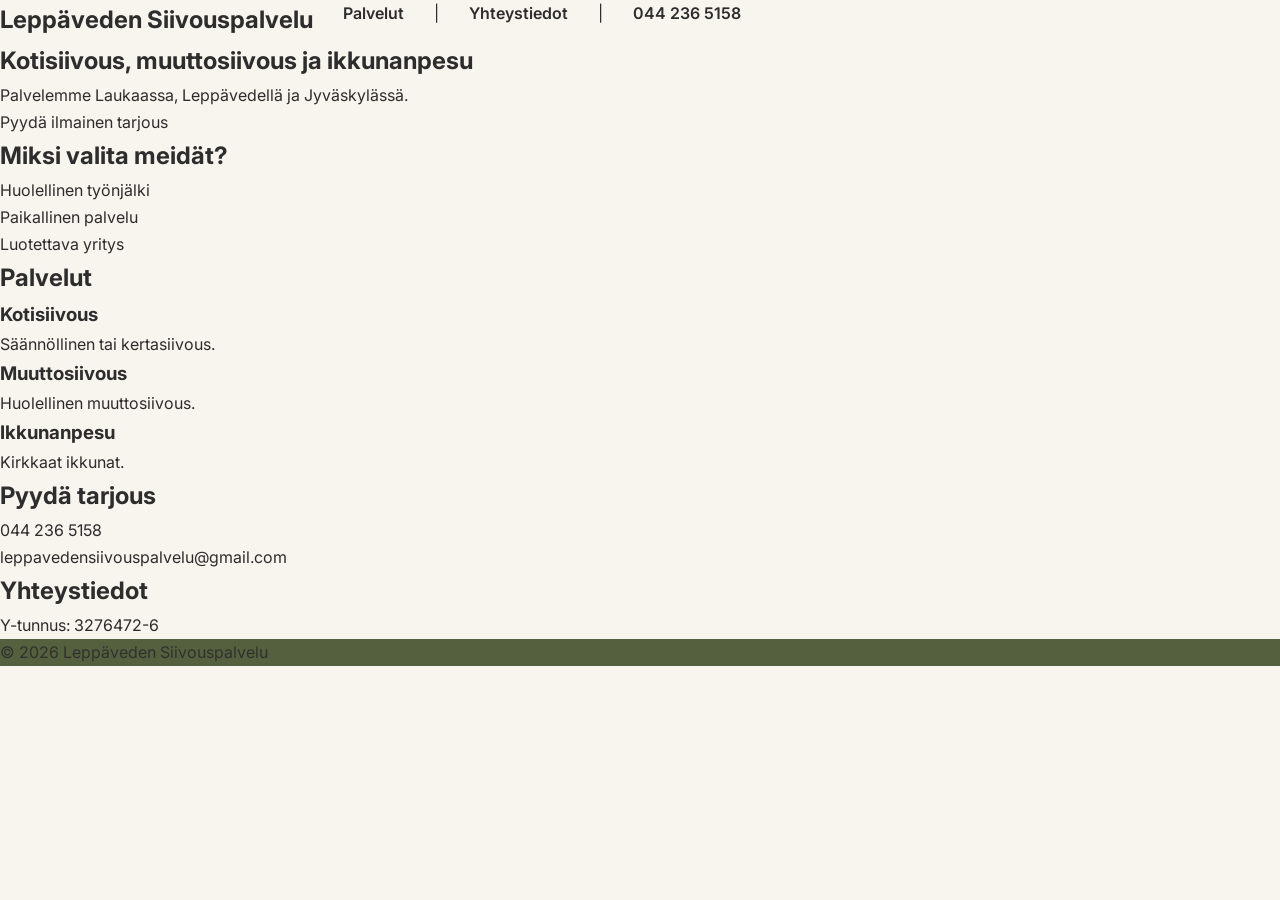
<file: index-6.html>
<!DOCTYPE html>
<html lang="fi"><head>
<meta charset="UTF-8">
<meta name="viewport" content="width=device-width,initial-scale=1.0">
<title>Leppäveden Siivouspalvelu | Kotisiivous Laukaa & Jyväskylä</title>
<meta name="description" content="Kotisiivous, muuttosiivous ja ikkunanpesu Laukaassa, Leppävedellä ja Jyväskylässä.">
<link rel="canonical" href="https://www.leppavedensiivous.fi/">
<script async src="https://www.googletagmanager.com/gtag/js?id=G-11C0K4XJT7"></script>
<script>
window.dataLayer=window.dataLayer||[];
function gtag(){dataLayer.push(arguments);}
gtag('js',new Date());
gtag('config','G-11C0K4XJT7');
</script>
<link rel="stylesheet" href="css/style.css">
</head><body>
<header><nav>
<h2>Leppäveden Siivouspalvelu</h2>
<a href="#palvelut">Palvelut</a> |
<a href="#yhteys">Yhteystiedot</a> |
<a href="tel:+358442365158">044 236 5158</a>
</nav></header>

<section id="etusivu">
<h1>Kotisiivous, muuttosiivous ja ikkunanpesu</h1>
<p>Palvelemme Laukaassa, Leppävedellä ja Jyväskylässä.</p>
<p><a href="#tarjous">Pyydä ilmainen tarjous</a></p>
</section>

<section id="miksi">
<h2>Miksi valita meidät?</h2>
<ul><li>Huolellinen työnjälki</li><li>Paikallinen palvelu</li><li>Luotettava yritys</li></ul>
</section>

<section id="palvelut">
<h2>Palvelut</h2>
<h3>Kotisiivous</h3><p>Säännöllinen tai kertasiivous.</p>
<h3>Muuttosiivous</h3><p>Huolellinen muuttosiivous.</p>
<h3>Ikkunanpesu</h3><p>Kirkkaat ikkunat.</p>
</section>

<section id="tarjous">
<h2>Pyydä tarjous</h2>
<p><a href="tel:+358442365158">044 236 5158</a></p>
<p><a href="mailto:leppavedensiivouspalvelu@gmail.com">leppavedensiivouspalvelu@gmail.com</a></p>
</section>

<section id="yhteys">
<h2>Yhteystiedot</h2>
<p>Y-tunnus: 3276472-6</p>
</section>

<footer><p>© 2026 Leppäveden Siivouspalvelu</p></footer>
<script src="js/script.js"></script>
</body></html>
</file>
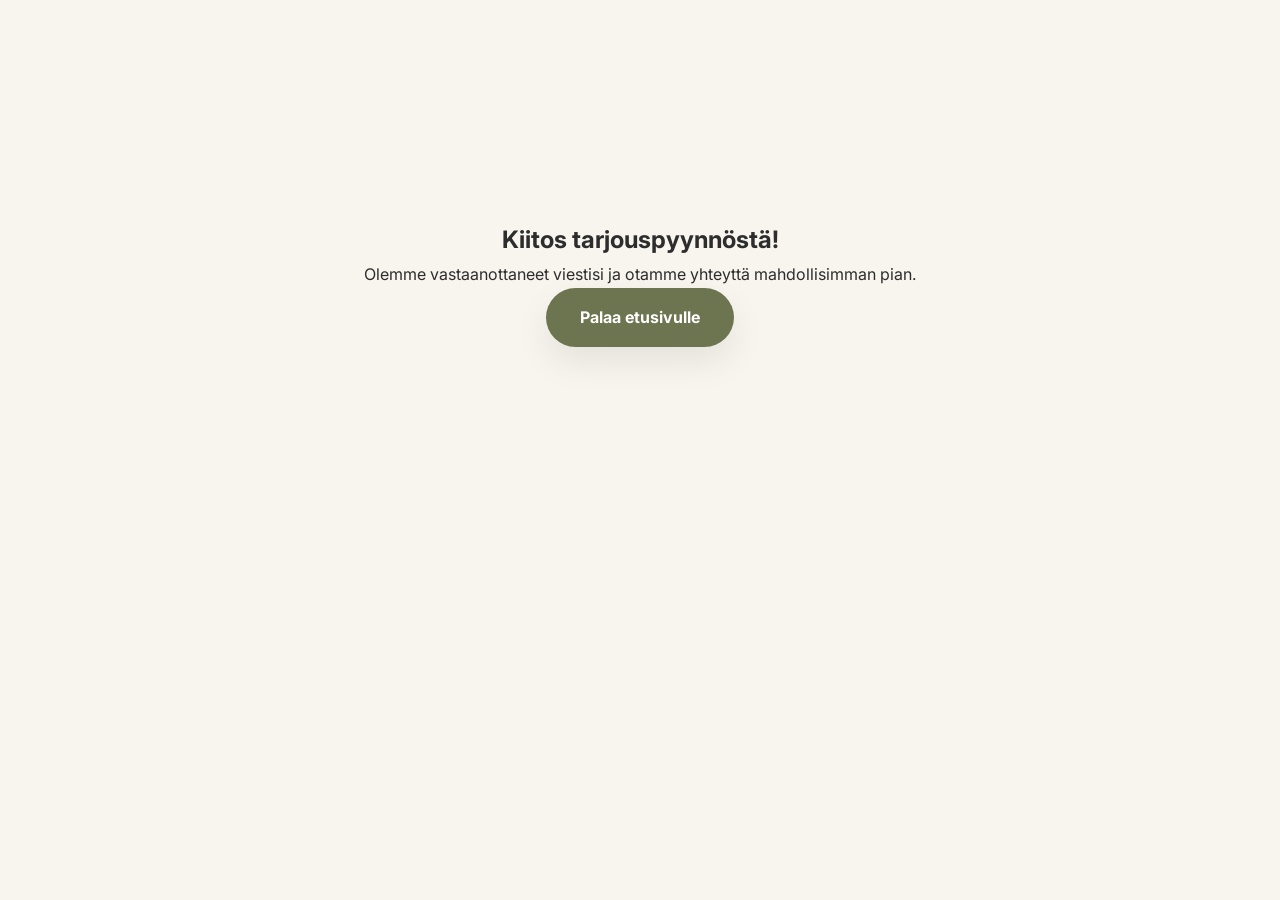
<file: kiitos.html>
<!DOCTYPE html><html lang="fi"><head><meta charset="UTF-8"><meta name="viewport" content="width=device-width,initial-scale=1"><meta name="robots" content="noindex,follow"><title>Kiitos tarjouspyynnöstä | Leppäveden Siivouspalvelu</title><link rel="stylesheet" href="css/style.css"></head><body><section class="section"><div class="container" style="text-align:center;padding:120px 0;"><h1>Kiitos tarjouspyynnöstä!</h1><p>Olemme vastaanottaneet viestisi ja otamme yhteyttä mahdollisimman pian.</p><p><a class="btn primary" href="index.html">Palaa etusivulle</a></p></div></section></body></html>
</file>
<file: css/style.css>
/* ===== Leppäveden Siivouspalvelu ===== */

@import url('https://fonts.googleapis.com/css2?family=Playfair+Display:wght@600;700&family=Inter:wght@300;400;500;600;700&display=swap');

:root{
    --bg:#f8f4ee;
    --bg2:#efe6d7;
    --white:#ffffff;
    --green:#6d7550;
    --green-dark:#55603f;
    --accent:#d8c7af;
    --text:#2d2d2d;
    --muted:#666;
    --radius:20px;
    --shadow:0 15px 35px rgba(0,0,0,.08);
    --transition:.35s ease;
}

*{
    margin:0;
    padding:0;
    box-sizing:border-box;
}

html{
    scroll-behavior:smooth;
}

body{
    background:var(--bg);
    color:var(--text);
    font-family:'Inter',sans-serif;
    line-height:1.7;
}

img{
    max-width:100%;
    display:block;
}

a{
    text-decoration:none;
    color:inherit;
}

.container{
    width:min(1150px,92%);
    margin:auto;
}

/* HEADER */

.header{
    position:fixed;
    top:0;
    left:0;
    width:100%;
    z-index:999;
    background:rgba(248,244,238,.92);
    backdrop-filter:blur(12px);
    border-bottom:1px solid rgba(0,0,0,.05);
}

.header .container{
    display:flex;
    justify-content:space-between;
    align-items:center;
    padding:18px 0;
}

.logo{
    font-family:'Playfair Display',serif;
    font-size:2rem;
    font-weight:700;
    color:var(--green-dark);
}

.logo span{
    display:block;
    font-size:.8rem;
    letter-spacing:4px;
    text-transform:uppercase;
}

nav{
    display:flex;
    gap:30px;
}

nav a{
    font-weight:600;
    position:relative;
    transition:var(--transition);
}

nav a:hover{
    color:var(--green);
}

nav a::after{
    content:"";
    position:absolute;
    left:0;
    bottom:-6px;
    width:0;
    height:2px;
    background:var(--green);
    transition:.3s;
}

nav a:hover::after{
    width:100%;
}

/* HERO */

.hero{
    min-height:100vh;
    display:flex;
    align-items:center;
    position:relative;
    overflow:hidden;
    padding-top:90px;

    background:
        linear-gradient(rgba(248,244,238,.65),
        rgba(248,244,238,.75)),
        url("../images/hero.jpg") center/cover no-repeat;
}

.hero-content{
    max-width:650px;
}

.hero h1{
    font-family:'Playfair Display',serif;
    font-size:clamp(3rem,6vw,5rem);
    line-height:1.05;
    margin-bottom:25px;
    color:#222;
}

.hero p{
    font-size:1.2rem;
    color:var(--muted);
    margin-bottom:35px;
}

.buttons{
    display:flex;
    gap:18px;
    flex-wrap:wrap;
}

/* BUTTONS */

.btn{
    display:inline-flex;
    align-items:center;
    justify-content:center;
    padding:16px 34px;
    border-radius:50px;
    font-weight:700;
    transition:var(--transition);
}

.primary{
    background:var(--green);
    color:white;
    box-shadow:var(--shadow);
}

.primary:hover{
    background:var(--green-dark);
    transform:translateY(-4px);
}

.secondary{
    background:white;
    color:var(--green-dark);
    border:2px solid var(--green);
}

.secondary:hover{
    background:var(--green);
    color:white;
}

/* SECTION */

.section{
    padding:100px 0;
}

.section h2{
    font-family:'Playfair Display',serif;
    font-size:2.8rem;
    margin-bottom:50px;
    text-align:center;
}

.light{
    background:var(--bg2);
}

/* CARDS */
/* ===========================
   PALVELUKORTIT
=========================== */

.cards{
    display:grid;
    grid-template-columns:repeat(auto-fit,minmax(320px,1fr));
    gap:35px;
    margin-top:50px;
}

.cards a.card{
    display:block;
    background:rgba(255,255,255,.85);
    backdrop-filter:blur(12px);
    border:1px solid rgba(255,255,255,.6);
    border-radius:28px;
    padding:40px;
    color:inherit;
    text-decoration:none;
    position:relative;
    overflow:hidden;
    box-shadow:0 15px 35px rgba(0,0,0,.08);
    transition:all .35s ease;
}

.cards a.card::before{
    content:"";
    position:absolute;
    left:0;
    top:0;
    width:100%;
    height:6px;
    background:linear-gradient(90deg,#6d7550,#cdbda6);
}

.cards a.card:hover,
.cards a.card:active{
    transform:translateY(-10px) scale(1.02);
    box-shadow:
        0 22px 50px rgba(0,0,0,.14),
        0 0 35px rgba(109,117,80,.28);
}

.cards a.card h3{
    color:#55603f;
    font-size:2rem;
    margin-bottom:15px;
}

.cards a.card p{
    color:#666;
    line-height:1.8;
}

.read-more{
    display:inline-flex;
    align-items:center;
    margin-top:22px;
    font-weight:700;
    color:#6d7550;
    transition:.3s;
}

.cards a.card:hover .read-more{
    transform:translateX(8px);
}

/* RESPONSIVE */

@media(max-width:900px){

nav{
    display:none;
}

.hero{
    text-align:center;
}

.hero-content{
    margin:auto;
}

.buttons{
    justify-content:center;
}

.hero h1{
    font-size:3rem;
}

.section h2{
    font-size:2.2rem;
}

}

@media(max-width:600px){

.logo{
    font-size:1.6rem;
}

.hero{
    min-height:85vh;
}

.btn{
    width:100%;
}

.cards{
    grid-template-columns:1fr;
}
/* ===========================
   MIKSI VALITA MEIDÄT
=========================== */

.benefits{
    max-width:900px;
    margin:0 auto;
    display:grid;
    grid-template-columns:repeat(auto-fit,minmax(240px,1fr));
    gap:25px;
}

.benefits li{
    list-style:none;
    background:#fff;
    border-radius:18px;
    padding:25px;
    box-shadow:var(--shadow);
    transition:.35s;
    font-size:1.05rem;
    font-weight:500;
}

.benefits li:hover{
    transform:translateY(-8px);
    background:var(--green);
    color:#fff;
}

/* ===========================
   TARJOUS
=========================== */

.offer{
    background:linear-gradient(135deg,#6d7550,#55603f);
    color:#fff;
    text-align:center;
    padding:110px 20px;
}

.offer h2{
    font-family:"Playfair Display",serif;
    font-size:3rem;
    margin-bottom:25px;
}

.price{
    width:240px;
    height:240px;
    margin:35px auto;
    border-radius:50%;
    border:8px solid rgba(255,255,255,.25);
    display:flex;
    align-items:center;
    justify-content:center;
    background:rgba(255,255,255,.08);
    backdrop-filter:blur(8px);
    box-shadow:0 20px 45px rgba(0,0,0,.25);
}

.price span{
    font-size:3.2rem;
    font-weight:700;
    line-height:1.1;
}

/* ===========================
   LOMAKE
=========================== */

form{
    max-width:720px;
    margin:40px auto 0;
    display:grid;
    gap:20px;
}

form input,
form textarea{
    width:100%;
    padding:18px;
    border:none;
    border-radius:16px;
    background:#fff;
    box-shadow:var(--shadow);
    font-size:1rem;
    font-family:inherit;
}

form textarea{
    min-height:170px;
    resize:vertical;
}

form input:focus,
form textarea:focus{
    outline:2px solid var(--green);
}

form button{
    padding:18px;
    border:none;
    border-radius:50px;
    background:var(--green);
    color:#fff;
    font-size:1.1rem;
    font-weight:700;
    cursor:pointer;
    transition:.35s;
}

form button:hover{
    background:var(--green-dark);
    transform:translateY(-4px);
}

/* ===========================
   GOOGLE MAPS
=========================== */

.map{
    padding:0;
}

.map iframe{
    width:100%;
    height:500px;
    border:0;
}

/* ===========================
   FOOTER
=========================== */

footer{
    background:#39432d;
    color:#fff;
    padding:70px 0;
    text-align:center;
}

footer h3{
    font-family:"Playfair Display",serif;
    font-size:2rem;
    margin-bottom:20px;
}

footer p{
    margin:10px 0;
    opacity:.9;
}

footer a{
    color:#fff;
}

footer a:hover{
    color:#efe6d7;
}

/* ===========================
   SOITA
=========================== */

.floating-call,
.floating-whatsapp{
    position:fixed;
    right:25px;
    width:65px;
    height:65px;
    border-radius:50%;
    display:flex;
    align-items:center;
    justify-content:center;
    color:#fff;
    text-decoration:none;
    font-size:28px;
    z-index:999;
    box-shadow:0 15px 35px rgba(0,0,0,.25);
    transition:.3s;
}

.floating-call{
    bottom:110px;
    background:#6d7550;
}

.floating-whatsapp{
    bottom:30px;
    background:#25D366;
}

.floating-call:hover,
.floating-whatsapp:hover{
    transform:scale(1.12);
}

/* ===========================
   PEHMEÄT ANIMAATIOT
=========================== */

.card,
.benefits li,
.offer,
form,
footer{
    animation:fadeUp .8s ease both;
}

@keyframes fadeUp{

from{
opacity:0;
transform:translateY(40px);
}

to{
opacity:1;
transform:translateY(0);
}

}

/* ===========================
   MOBIILI
=========================== */

@media(max-width:768px){

.offer h2{
font-size:2.2rem;
}

.price{
width:180px;
height:180px;
}

.price span{
font-size:2.3rem;
}

footer{
padding:50px 20px;
}

.floating-call,
.floating-whatsapp{
width:58px;
height:58px;
font-size:24px;
right:15px;
}

}
}
/* =====================================
   PREMIUM HERO
===================================== */

.hero::before{
    content:"";
    position:absolute;
    inset:0;
    background:linear-gradient(
        90deg,
        rgba(248,244,238,.92) 0%,
        rgba(248,244,238,.75) 45%,
        rgba(248,244,238,.15) 100%);
}

.hero-content{
    position:relative;
    z-index:2;
}

.hero h1{
    animation:slideUp 1s ease;
}

.hero p{
    animation:slideUp 1.3s ease;
}

.buttons{
    animation:slideUp 1.6s ease;
}

/* =====================================
   PALVELUKORTIT
===================================== */

.card{
    position:relative;
    overflow:hidden;
}

.card::before{
    content:"";
    position:absolute;
    width:100%;
    height:5px;
    top:0;
    left:0;
    background:linear-gradient(90deg,#6d7550,#cdbda6);
}

.card:hover{
    transform:translateY(-12px);
    box-shadow:0 25px 45px rgba(0,0,0,.12);
}

.card h3{
    margin-top:10px;
}

.card p{
    margin-top:10px;
}

/* =====================================
   OTSIKOT
===================================== */

.section h2::after{
    content:"";
    display:block;
    width:90px;
    height:4px;
    background:#6d7550;
    margin:18px auto;
    border-radius:5px;
}

/* =====================================
   TARJOUSYMPYRÄ
===================================== */

.price{
    animation:pulse 4s infinite;
}

@keyframes pulse{

0%{
transform:scale(1);
}

50%{
transform:scale(1.05);
}

100%{
transform:scale(1);
}

}

/* =====================================
   HOVER
===================================== */

button,
.btn,
nav a,
.card,
.benefits li{
transition:.35s;
}

/* =====================================
   SCROLL ANIMATION
===================================== */

.reveal{
opacity:0;
transform:translateY(50px);
transition:1s;
}

.reveal.active{
opacity:1;
transform:none;
}

/* =====================================
   LASIKORTIT
===================================== */

.card,
.benefits li{

background:rgba(255,255,255,.82);

backdrop-filter:blur(12px);

border:1px solid rgba(255,255,255,.6);

}

/* =====================================
   LOMAKE
===================================== */

form{

background:white;

padding:40px;

border-radius:25px;

box-shadow:0 20px 45px rgba(0,0,0,.08);

}

/* =====================================
   FOOTER
===================================== */

footer{

background:#55603f;

}

footer p{

opacity:.9;

}

footer a:hover{

color:#efe6d7;

}

/* =====================================
   FLOATING BUTTONS
===================================== */

.floating-call:active,
.floating-whatsapp:active{

transform:scale(.9);

}

/* =====================================
   ANIMAATIOT
===================================== */

@keyframes slideUp{

from{

opacity:0;

transform:translateY(60px);

}

to{

opacity:1;

transform:none;

}

}

@keyframes fade{

from{

opacity:0;

}

to{

opacity:1;

}

}

/* =====================================
   RESPONSIVE
===================================== */

@media (max-width:992px){

.hero{

text-align:center;

}

.hero-content{

margin:auto;

}

nav{

gap:15px;

}

}

@media (max-width:768px){

.header .container{

padding:15px 0;

}

.hero{

padding-top:120px;

min-height:90vh;

}

.hero h1{

font-size:2.6rem;

}

.hero p{

font-size:1rem;

}

.section{

padding:70px 0;

}

.cards{

grid-template-columns:1fr;

}

.benefits{

grid-template-columns:1fr;

}

.price{

width:180px;
height:180px;

}

.price span{

font-size:2.3rem;

}

}

@media (max-width:480px){

.logo{

font-size:1.4rem;

}

.section h2{

font-size:2rem;

}

.btn{

width:100%;

}

.floating-call,
.floating-whatsapp{

width:55px;
height:55px;

font-size:22px;

right:15px;

}
    .service-image{
    width:100%;
    max-width:1000px;
    display:block;
    margin:2rem auto;
    border-radius:18px;
    box-shadow:0 12px 35px rgba(0,0,0,.12);
    }

      }

/* Etusivun ja palvelusivujen heti näkyvä hinta */
.price-intro{max-width:640px;margin:16px auto 24px;padding:17px 22px;border-radius:16px;background:#f5f0e6;color:#293b30;text-align:center;box-shadow:0 5px 20px rgba(0,0,0,.08)}
.price-intro strong{display:block;font-size:clamp(1.6rem,4vw,2.3rem);line-height:1.2}.price-intro strong span{font-size:.55em;vertical-align:middle}.price-intro p{margin:8px 0 0;font-size:1rem}.kotisiivous-sisalto .card ul{padding-left:1.4rem;text-align:left}.kotisiivous-sisalto .card li{margin:0 0 9px;line-height:1.5}.home-needs{margin-top:26px;padding:24px;background:#f5f0e6;border-radius:16px}.home-needs p{margin-bottom:0}
</file>
